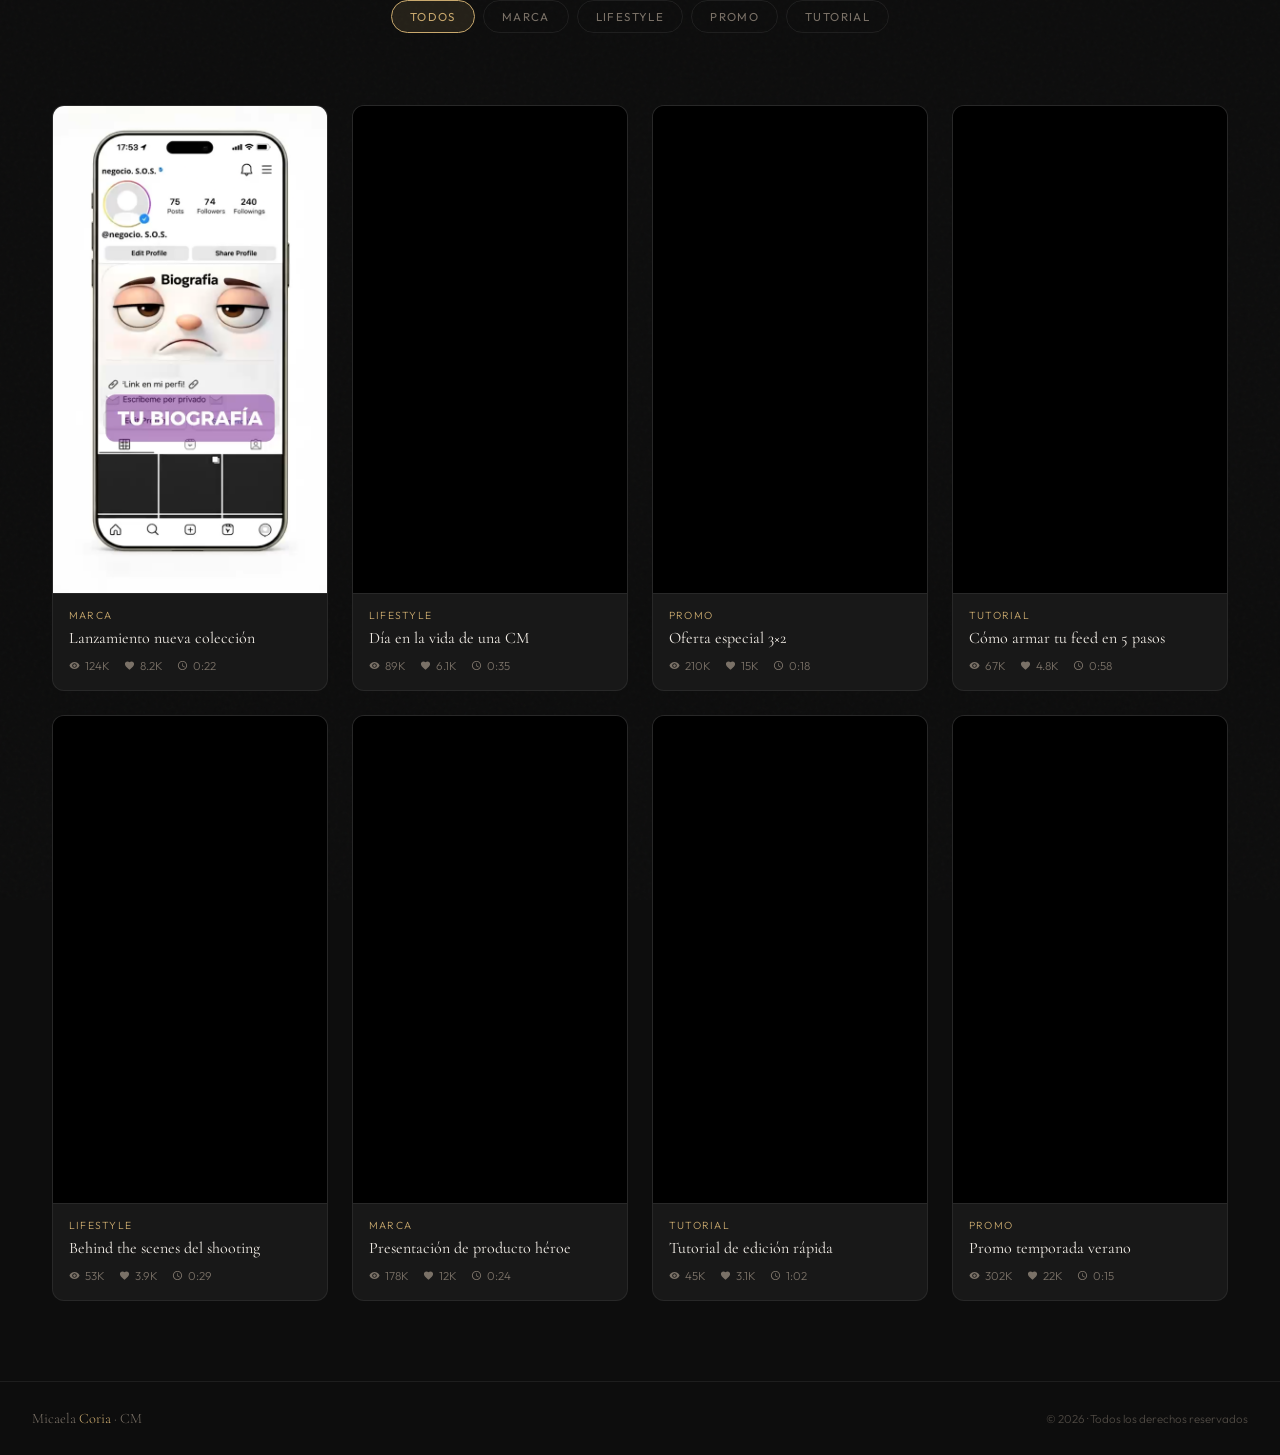
<file: carruce.html>
<!doctype html>
<html lang="es">
  <head>
    <meta charset="UTF-8" />
    <meta name="viewport" content="width=device-width, initial-scale=1.0" />
    <title>Videos · Micaela Coria</title>

    <link
      href="https://fonts.googleapis.com/css2?family=Cormorant+Garamond:ital,wght@0,300;0,400;0,600;1,300;1,400&family=Outfit:wght@300;400;500;600&display=swap"
      rel="stylesheet"
    />
    <link
      href="https://cdnjs.cloudflare.com/ajax/libs/bootstrap/5.3.2/css/bootstrap.min.css"
      rel="stylesheet"
    />

    <style>
      :root {
        --bg: #0d0d0d;
        --surface: #141414;
        --card: #181818;
        --border: rgba(255, 255, 255, 0.07);
        --accent: #c9a96e;
        --accent2: #e8d5b0;
        --text: #f2ede6;
        --muted: #7a7167;
        --tag-bg: rgba(201, 169, 110, 0.12);
        --radius: 12px;
      }
      *,
      *::before,
      *::after {
        box-sizing: border-box;
        margin: 0;
        padding: 0;
      }
      html {
        scroll-behavior: smooth;
      }
      body {
        background: var(--bg);
        color: var(--text);
        font-family: "Outfit", sans-serif;
        font-weight: 300;
        overflow-x: hidden;
      }
      body::before {
        content: "";
        position: fixed;
        inset: 0;
        background-image: url("data:image/svg+xml,%3Csvg viewBox='0 0 256 256' xmlns='http://www.w3.org/2000/svg'%3E%3Cfilter id='n'%3E%3CfeTurbulence type='fractalNoise' baseFrequency='0.9' numOctaves='4' stitchTiles='stitch'/%3E%3C/filter%3E%3Crect width='100%25' height='100%25' filter='url(%23n)' opacity='0.035'/%3E%3C/svg%3E");
        pointer-events: none;
        z-index: 0;
        opacity: 0.6;
      }

      /* FILTERS */
      .filters {
        display: flex;
        flex-wrap: wrap;
        gap: 8px;
        justify-content: center;
        padding: 0 20px 48px;
        position: relative;
        z-index: 1;
      }
      .f-btn {
        background: transparent;
        border: 1px solid var(--border);
        color: var(--muted);
        font-family: "Outfit", sans-serif;
        font-size: 0.72rem;
        font-weight: 400;
        letter-spacing: 0.12em;
        text-transform: uppercase;
        padding: 7px 18px;
        border-radius: 99px;
        cursor: pointer;
        transition: all 0.22s;
      }
      .f-btn:hover {
        border-color: rgba(201, 169, 110, 0.4);
        color: var(--accent2);
      }
      .f-btn.active {
        background: var(--tag-bg);
        border-color: var(--accent);
        color: var(--accent);
      }

      /* GRID */
      .grid-wrap {
        padding: 0 16px 80px;
        position: relative;
        z-index: 1;
      }

      /* CARD */
      .v-col {
        opacity: 0;
        transform: translateY(18px);
        animation: fadeUp 0.45s ease forwards;
      }
      @keyframes fadeUp {
        to {
          opacity: 1;
          transform: translateY(0);
        }
      }
      .v-card {
        background: var(--card);
        border: 1px solid var(--border);
        border-radius: var(--radius);
        overflow: hidden;
        cursor: pointer;
        transition:
          border-color 0.25s,
          transform 0.25s,
          box-shadow 0.25s;
      }
      .v-card:hover {
        border-color: rgba(201, 169, 110, 0.3);
        transform: translateY(-3px);
        box-shadow: 0 20px 44px rgba(0, 0, 0, 0.5);
      }
      .v-ratio {
        position: relative;
        width: 100%;
        padding-top: 177.78%;
        background: #000;
        overflow: hidden;
      }
      .v-ratio video,
      .v-ratio .v-placeholder {
        position: absolute;
        inset: 0;
        width: 100%;
        height: 100%;
        object-fit: cover;
      }
      .v-placeholder {
        display: flex;
        flex-direction: column;
        align-items: center;
        justify-content: center;
        gap: 12px;
        font-size: 0.7rem;
        letter-spacing: 0.1em;
        text-transform: uppercase;
        color: var(--muted);
      }
      .v-play-ring {
        width: 46px;
        height: 46px;
        border-radius: 50%;
        border: 1px solid rgba(201, 169, 110, 0.35);
        display: flex;
        align-items: center;
        justify-content: center;
      }
      .v-play-ring svg {
        fill: var(--accent);
        width: 18px;
        margin-left: 3px;
      }
      .v-hover-overlay {
        position: absolute;
        inset: 0;
        background: linear-gradient(
          to top,
          rgba(10, 8, 5, 0.82) 0%,
          rgba(10, 8, 5, 0.1) 55%,
          transparent 100%
        );
        opacity: 0;
        transition: opacity 0.28s;
        display: flex;
        flex-direction: column;
        justify-content: flex-end;
        padding: 18px;
      }
      .v-card:hover .v-hover-overlay {
        opacity: 1;
      }
      .v-hover-title {
        font-family: "Cormorant Garamond", serif;
        font-size: 1.05rem;
        font-weight: 400;
        color: var(--text);
        line-height: 1.25;
        margin-bottom: 6px;
      }
      .v-hover-tag {
        font-size: 0.65rem;
        letter-spacing: 0.12em;
        text-transform: uppercase;
        color: var(--accent);
      }
      .v-meta {
        padding: 14px 16px 16px;
        border-top: 1px solid var(--border);
      }
      .v-cat {
        font-size: 0.65rem;
        letter-spacing: 0.12em;
        text-transform: uppercase;
        color: var(--accent);
        margin-bottom: 4px;
      }
      .v-title {
        font-family: "Cormorant Garamond", serif;
        font-size: 1rem;
        font-weight: 400;
        color: var(--text);
        line-height: 1.3;
        margin-bottom: 8px;
      }
      .v-stats {
        display: flex;
        gap: 14px;
        font-size: 0.72rem;
        color: var(--muted);
      }
      .v-stats span {
        display: flex;
        align-items: center;
        gap: 5px;
      }
      .v-stats svg {
        width: 11px;
        fill: var(--muted);
      }

      /* MODAL — no fullscreen */
      .modal-bg {
        display: none;
        position: fixed;
        inset: 0;
        background: rgba(5, 4, 3, 0.88);
        backdrop-filter: blur(10px);
        z-index: 9000;
        align-items: center;
        justify-content: center;
        padding: 20px;
      }
      .modal-bg.open {
        display: flex;
      }
      .modal-box {
        position: relative;
        display: flex;
        width: 100%;
        max-width: 760px;
        background: var(--card);
        border: 1px solid var(--border);
        border-radius: 16px;
        overflow: hidden;
        animation: mIn 0.3s ease;
        box-shadow: 0 40px 80px rgba(0, 0, 0, 0.7);
      }
      @keyframes mIn {
        from {
          opacity: 0;
          transform: scale(0.93) translateY(20px);
        }
        to {
          opacity: 1;
          transform: scale(1) translateY(0);
        }
      }
      .modal-vid-side {
        flex: 0 0 auto;
        width: min(54%, 320px);
        position: relative;
        background: #000;
      }
      .modal-vid-inner {
        position: relative;
        width: 100%;
        padding-top: 177.78%;
      }
      .modal-vid-inner video,
      .modal-vid-inner iframe,
      .modal-vid-inner .v-placeholder {
        position: absolute;
        inset: 0;
        width: 100%;
        height: 100%;
        object-fit: cover;
        border: none;
      }
      .modal-info {
        flex: 1 1 auto;
        padding: 28px 26px;
        display: flex;
        flex-direction: column;
        gap: 14px;
      }
      .m-cat {
        font-size: 0.65rem;
        letter-spacing: 0.15em;
        text-transform: uppercase;
        color: var(--accent);
      }
      .m-title {
        font-family: "Cormorant Garamond", serif;
        font-size: 1.5rem;
        font-weight: 300;
        line-height: 1.2;
        color: var(--text);
      }
      .m-desc {
        font-size: 0.82rem;
        color: var(--muted);
        line-height: 1.65;
      }
      .m-stats {
        display: flex;
        flex-direction: column;
        gap: 0;
        margin-top: auto;
      }
      .m-stat {
        display: flex;
        align-items: center;
        justify-content: space-between;
        font-size: 0.75rem;
        color: var(--muted);
        padding: 9px 0;
        border-bottom: 1px solid var(--border);
      }
      .m-stat:last-child {
        border-bottom: none;
      }
      .m-stat strong {
        color: var(--text);
        font-weight: 500;
        font-size: 0.88rem;
      }
      .m-stat-label {
        display: flex;
        align-items: center;
        gap: 5px;
      }
      .m-stat-label svg {
        width: 11px;
        fill: var(--muted);
      }
      .m-nav {
        display: flex;
        gap: 8px;
        padding-top: 8px;
      }
      .m-nav button {
        flex: 1;
        background: transparent;
        border: 1px solid var(--border);
        color: var(--muted);
        font-family: "Outfit", sans-serif;
        font-size: 0.72rem;
        letter-spacing: 0.08em;
        padding: 9px 0;
        border-radius: 8px;
        cursor: pointer;
        transition: all 0.2s;
      }
      .m-nav button:hover {
        border-color: rgba(201, 169, 110, 0.4);
        color: var(--accent);
      }
      .m-close {
        position: absolute;
        top: 14px;
        right: 14px;
        width: 30px;
        height: 30px;
        border-radius: 50%;
        background: rgba(255, 255, 255, 0.07);
        border: none;
        color: var(--muted);
        font-size: 1rem;
        cursor: pointer;
        display: flex;
        align-items: center;
        justify-content: center;
        transition:
          background 0.2s,
          color 0.2s;
        z-index: 10;
      }
      .m-close:hover {
        background: rgba(201, 169, 110, 0.15);
        color: var(--accent);
      }

      @media (max-width: 600px) {
        .modal-box {
          flex-direction: column;
          max-width: 360px;
        }
        .modal-vid-side {
          width: 100%;
        }
        .modal-info {
          padding: 20px 18px;
        }
      }

      /* FOOTER */
      .footer {
        border-top: 1px solid var(--border);
        padding: 26px 32px;
        display: flex;
        align-items: center;
        justify-content: space-between;
        position: relative;
        z-index: 1;
      }
      .footer-brand {
        font-family: "Cormorant Garamond", serif;
        font-size: 0.9rem;
        color: var(--muted);
      }
      .footer-brand span {
        color: var(--accent);
      }
      .footer-copy {
        font-size: 0.72rem;
        color: var(--muted);
        opacity: 0.6;
      }
      @media (max-width: 480px) {
        .footer {
          flex-direction: column;
          gap: 8px;
          text-align: center;
        }
        .nav-bar {
          padding: 18px 20px;
        }
        .hero {
          padding: 52px 20px 36px;
        }
      }
    </style>
  </head>
  <body>
    <section>
      <div class="filters" id="filterBar">
        <button class="f-btn active" data-filter="all">Todos</button>
        <button class="f-btn" data-filter="marca">Marca</button>
        <button class="f-btn" data-filter="lifestyle">Lifestyle</button>
        <button class="f-btn" data-filter="promo">Promo</button>
        <button class="f-btn" data-filter="tutorial">Tutorial</button>
      </div>

      <div class="grid-wrap">
        <div class="container-fluid px-0">
          <div
            class="row g-3 g-md-4 justify-content-center"
            id="videoGrid"
            style="max-width: 1200px; margin: 0 auto"
          ></div>
        </div>
      </div>

      <!-- MODAL — proporcional, SIN fullscreen -->
      <div class="modal-bg" id="modal">
        <div class="modal-box">
          <button class="m-close" id="mClose">✕</button>
          <div class="modal-vid-side">
            <div class="modal-vid-inner" id="mVid"></div>
          </div>
          <div class="modal-info">
            <div class="m-cat" id="mCat"></div>
            <div class="m-title" id="mTitle"></div>
            <div class="m-desc" id="mDesc"></div>
            <div class="m-stats" id="mStats"></div>
            <div class="m-nav">
              <button id="mPrev">← Anterior</button>
              <button id="mNext">Siguiente →</button>
            </div>
          </div>
        </div>
      </div>
    </section>
    <footer class="footer">
      <div class="footer-brand">Micaela <span>Coria</span> · CM</div>
      <div class="footer-copy">© 2026 · Todos los derechos reservados</div>
    </footer>

    <script src="https://cdnjs.cloudflare.com/ajax/libs/bootstrap/5.3.2/js/bootstrap.bundle.min.js"></script>
    <script>
      /* ================================================================
   DATOS — Completá src con tus URLs de video (.mp4) o embed TikTok
   type: "video" | "tiktok"
================================================================ */
      const videos = [
        {
          id: 1,
          category: "marca",
          title: "Lanzamiento nueva colección",
          desc: "Presentación de producto con storytelling visual y transiciones suaves.",
          views: "124K",
          likes: "8.2K",
          duration: "0:22",
          type: "video",
          src: "assets/videos/video3.mp4",
          thumb: "assets/frames/fotograma-3.png",
          bg: "linear-gradient(160deg,#1a0f0a,#090605)",
        },
        {
          id: 2,
          category: "lifestyle",
          title: "Día en la vida de una CM",
          desc: "Contenido auténtico mostrando el proceso detrás de cámara.",
          views: "89K",
          likes: "6.1K",
          duration: "0:35",
          type: "video",
          src: "assets/videos/video2.mp4",
          thumb: "",
          bg: "linear-gradient(160deg,#0a0f1a,#050608)",
        },
        {
          id: 3,
          category: "promo",
          title: "Oferta especial 3×2",
          desc: "Pieza de conversión con urgencia visual y llamada a la acción clara.",
          views: "210K",
          likes: "15K",
          duration: "0:18",
          type: "video",
          src: "assets/videos/video3.mp4",
          thumb: "",
          bg: "linear-gradient(160deg,#0f1a0a,#070a06)",
        },
        {
          id: 4,
          category: "tutorial",
          title: "Cómo armar tu feed en 5 pasos",
          desc: "Serie educativa que posiciona a la marca como referente del nicho.",
          views: "67K",
          likes: "4.8K",
          duration: "0:58",
          type: "video",
          src: "assets/videos/video4.mp4",
          thumb: "",
          bg: "linear-gradient(160deg,#1a170a,#090806)",
        },
        {
          id: 5,
          category: "lifestyle",
          title: "Behind the scenes del shooting",
          desc: "Backstage que humaniza la marca y genera confianza en la audiencia.",
          views: "53K",
          likes: "3.9K",
          duration: "0:29",
          type: "video",
          src: "assets/videos/video5.mp4",
          thumb: "",
          bg: "linear-gradient(160deg,#0a1518,#050809)",
        },
        {
          id: 6,
          category: "marca",
          title: "Presentación de producto héroe",
          desc: "Video de producto con énfasis en texturas, uso y diferenciadores.",
          views: "178K",
          likes: "12K",
          duration: "0:24",
          type: "video",
          src: "path/to/video6.mp4",
          thumb: "",
          bg: "linear-gradient(160deg,#18090e,#090407)",
        },
        {
          id: 7,
          category: "tutorial",
          title: "Tutorial de edición rápida",
          desc: "Tips de edición en formato reel: dinámico, rápido y lleno de valor.",
          views: "45K",
          likes: "3.1K",
          duration: "1:02",
          type: "video",
          src: "path/to/video7.mp4",
          thumb: "",
          bg: "linear-gradient(160deg,#0e0a1a,#060508)",
        },
        {
          id: 8,
          category: "promo",
          title: "Promo temporada verano",
          desc: "Campaña estacional con paleta cálida y alto ritmo de cortes.",
          views: "302K",
          likes: "22K",
          duration: "0:15",
          type: "video",
          src: "path/to/video8.mp4",
          thumb: "",
          bg: "linear-gradient(160deg,#1a130a,#090705)",
        },
      ];

      const playSvg = `<svg viewBox="0 0 24 24"><path d="M8 5v14l11-7z"/></svg>`;
      const eyeSvg = `<svg viewBox="0 0 24 24"><path d="M12 4.5C7 4.5 2.73 7.61 1 12c1.73 4.39 6 7.5 11 7.5s9.27-3.11 11-7.5c-1.73-4.39-6-7.5-11-7.5zM12 17c-2.76 0-5-2.24-5-5s2.24-5 5-5 5 2.24 5 5-2.24 5-5 5zm0-8c-1.66 0-3 1.34-3 3s1.34 3 3 3 3-1.34 3-3-1.34-3-3-3z"/></svg>`;
      const heartSvg = `<svg viewBox="0 0 24 24"><path d="M12 21.35l-1.45-1.32C5.4 15.36 2 12.28 2 8.5 2 5.42 4.42 3 7.5 3c1.74 0 3.41.81 4.5 2.09C13.09 3.81 14.76 3 16.5 3 19.58 3 22 5.42 22 8.5c0 3.78-3.4 6.86-8.55 11.54L12 21.35z"/></svg>`;
      const clockSvg = `<svg viewBox="0 0 24 24"><path d="M11.99 2C6.47 2 2 6.48 2 12s4.47 10 9.99 10C17.52 22 22 17.52 22 12S17.52 2 11.99 2zM12 20c-4.42 0-8-3.58-8-8s3.58-8 8-8 8 3.58 8 8-3.58 8-8 8zm.5-13H11v6l5.25 3.15.75-1.23-4.5-2.67V7z"/></svg>`;

      let currentFilter = "all",
        currentIdx = 0;

      function buildCard(v, i) {
        const media = v.src
          ? `<video src="${v.src}" preload="none" ${v.thumb ? `poster="${v.thumb}"` : ""}
         playsinline muted loop></video>`
          : `<div class="v-placeholder" style="background:${v.bg}">
         <div class="v-play-ring">${playSvg}</div>
         <span>${v.category}</span>
       </div>`;
        return `
    <div class="col-6 col-sm-4 col-xl-3 v-col" style="animation-delay:${i * 60}ms" data-id="${v.id}">
      <div class="v-card" onclick="openModal(${v.id})">
        <div class="v-ratio">
          ${media}
          <div class="v-hover-overlay">
            <div class="v-hover-title">${v.title}</div>
            <div class="v-hover-tag">${v.category} · ${v.duration}</div>
          </div>
        </div>
        <div class="v-meta">
          <div class="v-cat">${v.category}</div>
          <div class="v-title">${v.title}</div>
          <div class="v-stats">
            <span>${eyeSvg}${v.views}</span>
            <span>${heartSvg}${v.likes}</span>
            <span>${clockSvg}${v.duration}</span>
          </div>
        </div>
      </div>
    </div>`;
      }

      function renderGrid(f) {
        const list =
          f === "all" ? videos : videos.filter((v) => v.category === f);
        document.getElementById("videoGrid").innerHTML = list
          .map((v, i) => buildCard(v, i))
          .join("");
      }
      renderGrid("all");

      document.getElementById("filterBar").addEventListener("click", (e) => {
        const btn = e.target.closest(".f-btn");
        if (!btn) return;
        document
          .querySelectorAll(".f-btn")
          .forEach((b) => b.classList.remove("active"));
        btn.classList.add("active");
        currentFilter = btn.dataset.filter;
        renderGrid(currentFilter);
      });

      /* Modal */
      const modal = document.getElementById("modal");
      const mVid = document.getElementById("mVid");

      function openModal(id) {
        currentIdx = videos.findIndex((v) => v.id === id);
        loadModal(currentIdx);
        modal.classList.add("open");
        document.body.style.overflow = "hidden";
      }
      function closeModal() {
        modal.classList.remove("open");
        mVid.innerHTML = "";
        document.body.style.overflow = "";
      }
      function loadModal(idx) {
        const v = videos[idx];
        if (v.type === "tiktok" && v.src) {
          mVid.innerHTML = `<iframe src="${v.src}" allowfullscreen allow="autoplay"></iframe>`;
        } else if (v.src) {
          mVid.innerHTML = `<video src="${v.src}" controls autoplay playsinline
      ${v.thumb ? `poster="${v.thumb}"` : ""}
      style="object-fit:contain;background:#000;"></video>`;
        } else {
          mVid.innerHTML = `<div class="v-placeholder" style="background:${v.bg}">
      <div class="v-play-ring">${playSvg}</div>
      <span style="font-size:.68rem;letter-spacing:.1em;text-transform:uppercase;color:var(--muted)">Agregá tu video en <code style="color:var(--accent)">src</code></span>
    </div>`;
        }
        document.getElementById("mCat").textContent = v.category.toUpperCase();
        document.getElementById("mTitle").textContent = v.title;
        document.getElementById("mDesc").textContent = v.desc || "";
        document.getElementById("mStats").innerHTML = `
    <div class="m-stat"><span class="m-stat-label">${eyeSvg} Reproducciones</span><strong>${v.views}</strong></div>
    <div class="m-stat"><span class="m-stat-label">${heartSvg} Me gusta</span><strong>${v.likes}</strong></div>
    <div class="m-stat"><span class="m-stat-label">${clockSvg} Duración</span><strong>${v.duration}</strong></div>
  `.replace(/<svg/g, '<svg style="width:11px;fill:var(--muted)"');
      }

      document.getElementById("mClose").addEventListener("click", closeModal);
      modal.addEventListener("click", (e) => {
        if (e.target === modal) closeModal();
      });
      document.getElementById("mPrev").addEventListener("click", () => {
        currentIdx = (currentIdx - 1 + videos.length) % videos.length;
        loadModal(currentIdx);
      });
      document.getElementById("mNext").addEventListener("click", () => {
        currentIdx = (currentIdx + 1) % videos.length;
        loadModal(currentIdx);
      });
      document.addEventListener("keydown", (e) => {
        if (!modal.classList.contains("open")) return;
        if (e.key === "Escape") closeModal();
        if (e.key === "ArrowLeft") document.getElementById("mPrev").click();
        if (e.key === "ArrowRight") document.getElementById("mNext").click();
      });
    </script>
  </body>
</html>
</file>
